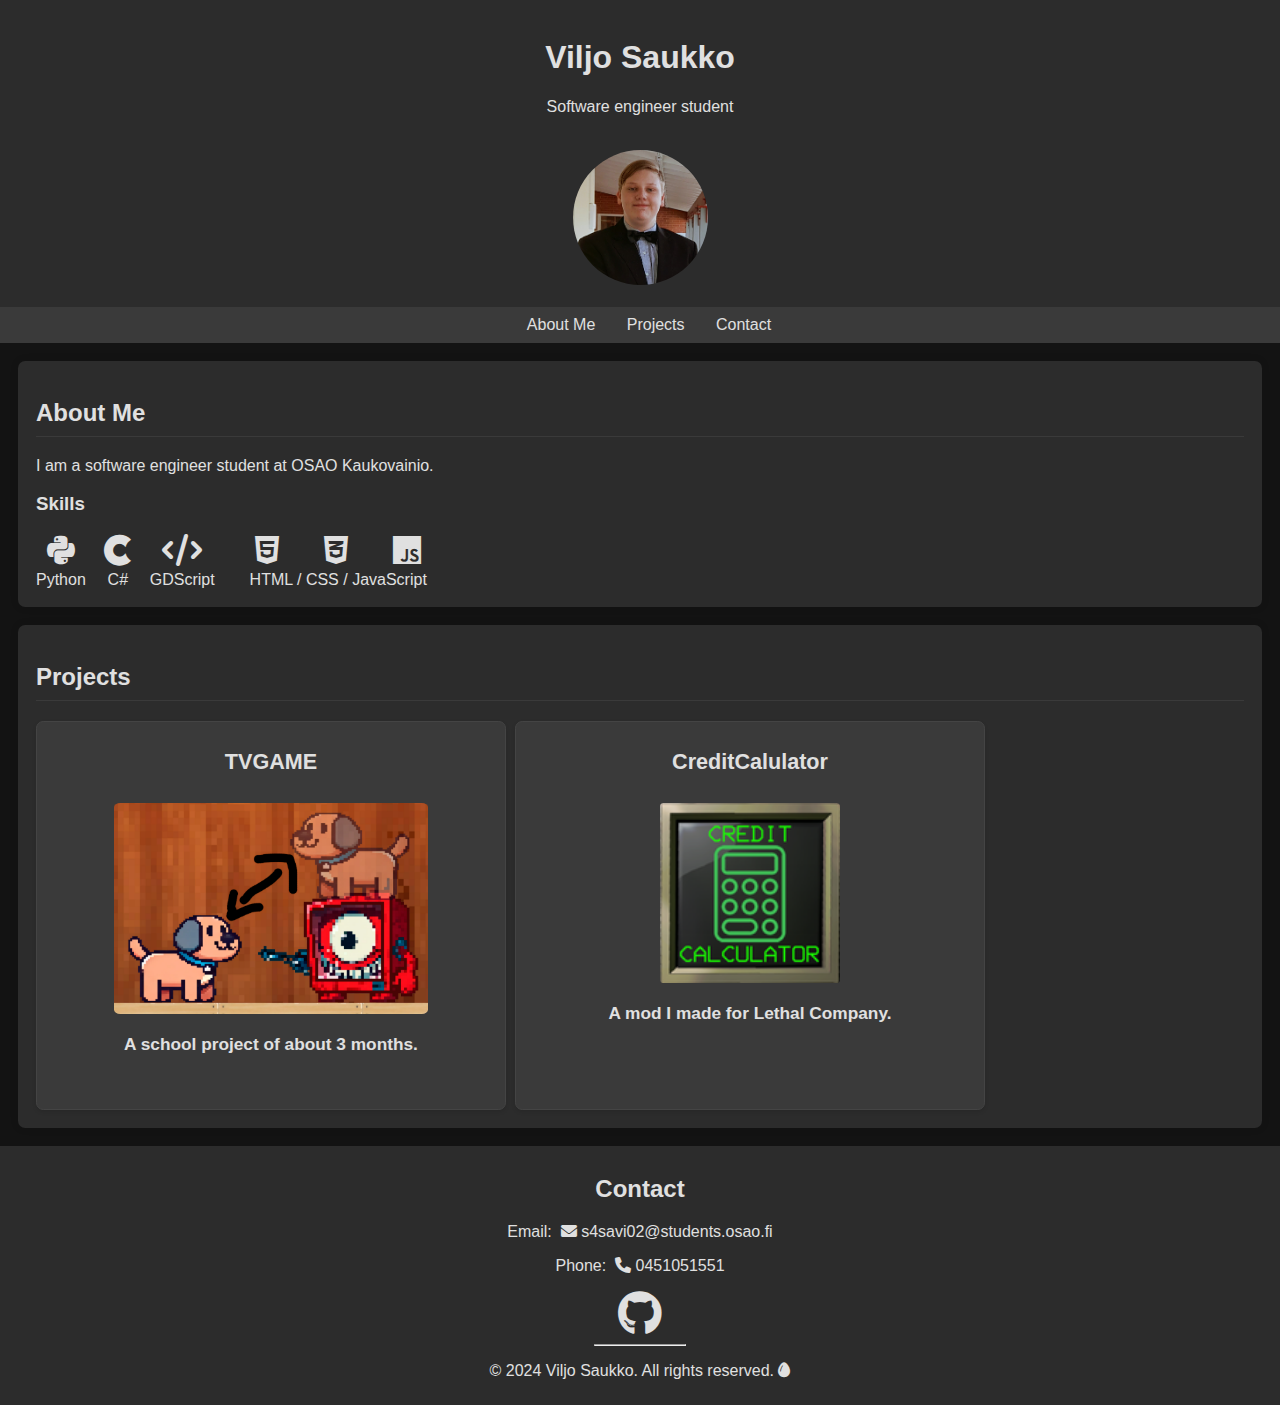
<file: index.html>
<!DOCTYPE html>
<html lang="en">
<head>
    <meta charset="UTF-8">
    <meta name="viewport" content="width=device-width, initial-scale=1.0">
    <title>Viljo Saukko - Portfolio</title>
    <link rel="stylesheet" href="styles.css">
    <link rel="stylesheet" href="https://cdnjs.cloudflare.com/ajax/libs/font-awesome/6.0.0-beta3/css/all.min.css">
</head>
<body>
    <header>
        <h1>Viljo Saukko</h1>
        <p>Software engineer student</p>
        <img id="profile-image" src="bin/images/viljo.jpg" alt="Your Photo">
    </header>
    

    <nav>
        <ul>
            <li><a href="#about">About Me</a></li>
            <li><a href="#projects">Projects</a></li>
            <li><a href="#contact">Contact</a></li>
        </ul>
    </nav>

    <div class="nav-placeholder"></div>

    <section id="about">
        <h2>About Me</h2>
        <p>I am a software engineer student at OSAO Kaukovainio.</p>
        <h3>Skills</h3>
        <div class="skills">
            <div class="skill-item">
                <i class="fab fa-python"></i>
                <span>Python</span>
            </div>
            <div class="skill-item">
                <i class="fab fa-cuttlefish"></i>
                <span>C#</span>
            </div>
            <div class="skill-item">
                <i class="fa-solid fa-code"></i>
                <span>GDScript</span>
            </div>
            <div class="skill-item">
                <div class="skill-icons">
                    <i class="fab fa-html5"></i>
                    <i class="fab fa-css3-alt"></i>
                    <i class="fab fa-js"></i>
                </div>
                <span>HTML / CSS / JavaScript</span>
            </div>
        </div>
    </section>

    <section id="projects">
        <h2>Projects</h2>
        <div class="project-grid">
            <a href="tvgame.html" class="project-item">
                <h2 class="project">TVGAME</h2>
                <img src="bin/images/tvpeli.png" alt="TVGAME" class="tvpic">
                <h3 class="project">A school project of about 3 months.</h3>
            </a>
            <a href="creditcalculator.html" class="project-item">
                <h2 class="project">CreditCalulator</h2>
                <img src="bin/images/CreditCalculator.png" alt="CreditCalculator" class="calcpic">
                <h3 class="project">A mod I made for Lethal Company.</h3>
            </a>
        </div>
    </section>

    <footer id="contact">
        <h2>Contact</h2>
        <p>Email: <i class="fas fa-envelope copy-icon" data-clipboard-text="s4savi02@students.osao.fi"></i> s4savi02@students.osao.fi</p>
        <p>Phone: <i class="fas fa-phone copy-icon" data-clipboard-text="0451051551"></i> 0451051551</p>
        <a class="icon" href="https://github.com/wilhelmi08" target="_blank"><i class="fa-brands fa-github"></i></a>
        <hr class="copyright">
        <p>&copy; 2024 Viljo Saukko. All rights reserved. <i class="fa-solid fa-egg" id="egg-icon"></i></p>
    </footer>

    <script src="script.js"></script>
</body>
</html>
</file>
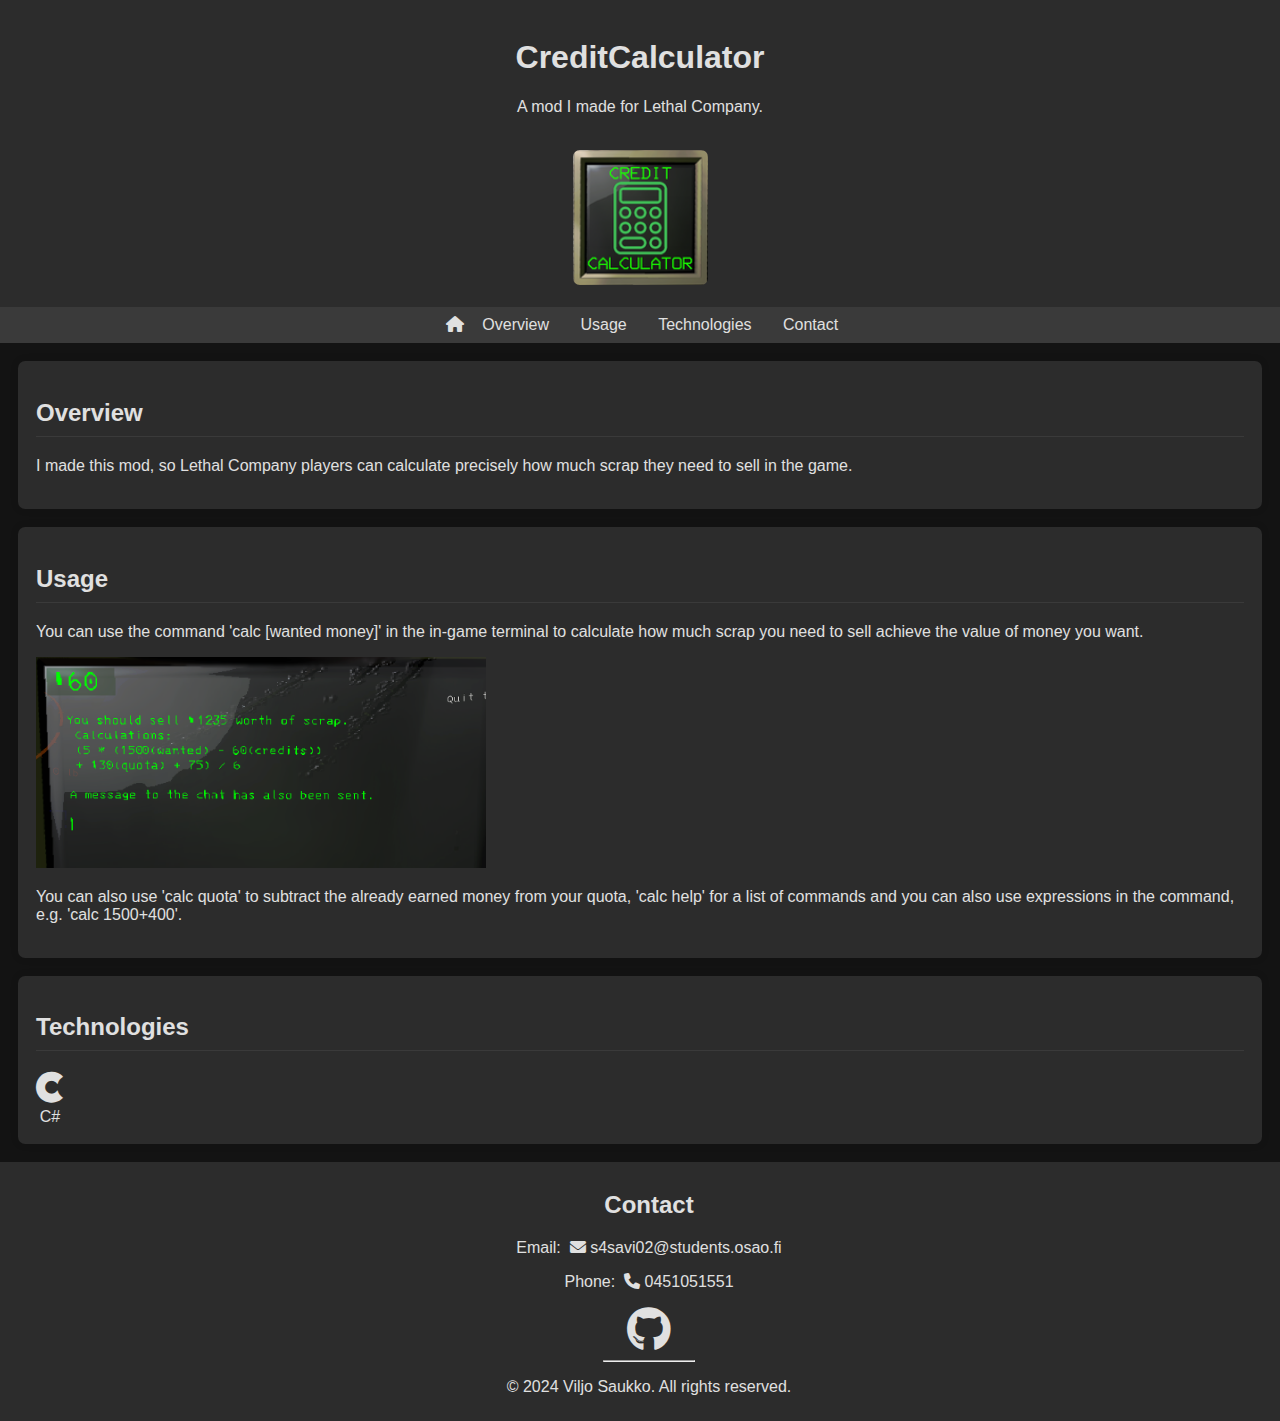
<file: creditcalculator.html>
<!DOCTYPE html>
<html lang="en">
<head>
    <meta charset="UTF-8">
    <meta name="viewport" content="width=device-width, initial-scale=1.0">
    <title>CreditCalculator - Viljo Saukko</title>
    <link rel="stylesheet" href="project-styles.css">
    <link rel="stylesheet" href="https://cdnjs.cloudflare.com/ajax/libs/font-awesome/6.0.0-beta3/css/all.min.css">
</head>
<body>
    <header>
        <h1>CreditCalculator</h1>
        <p>A mod I made for Lethal Company.</p>
        <img id="project-image" src="bin/images/CreditCalculator.png" class="calc" alt="TV GAME">
    </header>

    <nav>
        <ul>
            <a href="index.html"><i class="fa-solid fa-house"></i></a>
            <li><a href="#overview">Overview</a></li>
            <li><a href="#features">Usage</a></li>
            <li><a href="#technologies">Technologies</a></li>
            <li><a href="#contact">Contact</a></li>
        </ul>
    </nav>

    <div class="nav-placeholder"></div>

    <section id="overview">
        <h2>Overview</h2>
        <p>I made this mod, so Lethal Company players can calculate precisely how much scrap they need to sell in the game.</p>
    </section>

    <section id="features">
        <h2>Usage</h2>
            <p>You can use the command 'calc [wanted money]' in the in-game terminal to calculate how much scrap you need to sell achieve the value of money you want.
                <p><img class="calculation" src="bin/images/calc.png"></p>
                You can also use 'calc quota' to subtract the already earned money from your quota, 'calc help' for a list of commands and you can also use expressions in the command, e.g. 'calc 1500+400'.
            </p>
    </section>

    <section id="technologies">
        <h2>Technologies</h2>
        <div class="skills">
            <div class="skill-item">
                <i class="fab fa-cuttlefish"></i>
                <span>C#</span>
            </div>
        </div>
    </section>

    <footer id="contact">
        <h2>Contact</h2>
        <p>Email: <i class="fas fa-envelope copy-icon" data-clipboard-text="s4savi02@students.osao.fi"></i> s4savi02@students.osao.fi</p>
        <p>Phone: <i class="fas fa-phone copy-icon" data-clipboard-text="0451051551"></i> 0451051551</p>
        <a class="icon" href="https://github.com/wilhelmi08" target="_blank"><i class="fa-brands fa-github"></i></a>
        <hr class="copyright">
        <p>&copy; 2024 Viljo Saukko. All rights reserved.</p>
    </footer>

    <script src="tvgame-script.js"></script>
</body>
</html>
</file>
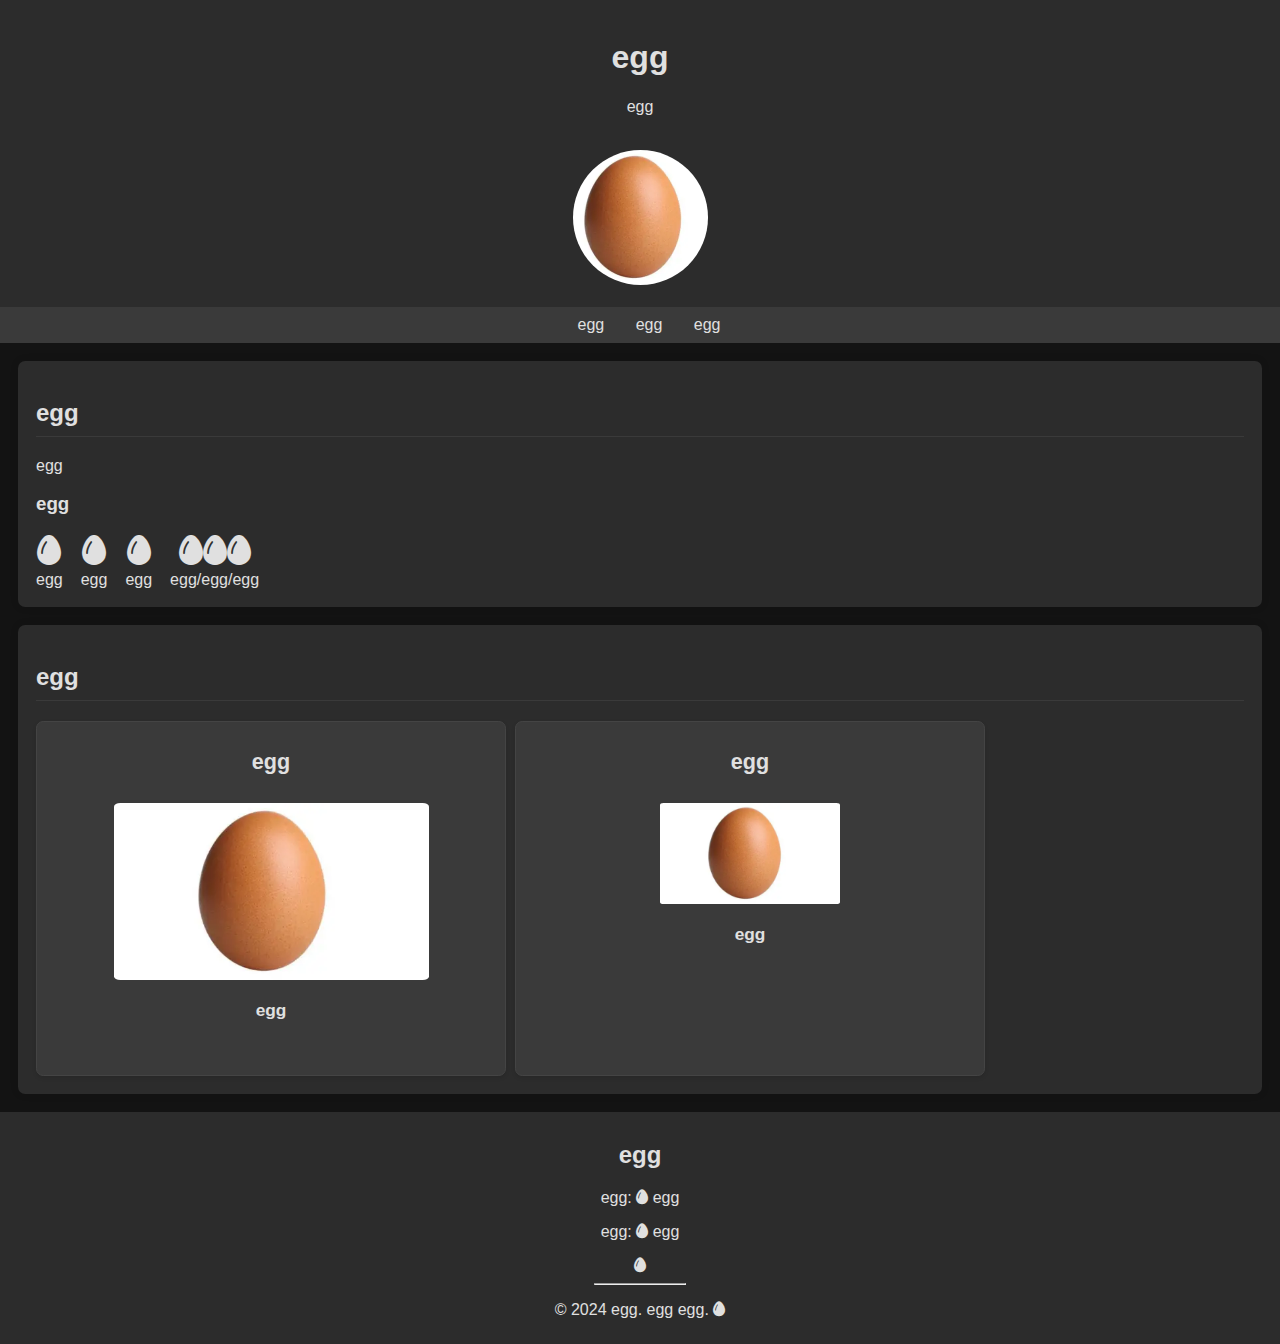
<file: egg.html>
<!DOCTYPE html>
<html lang="en">
<head>
    <meta charset="UTF-8">
    <meta name="viewport" content="width=device-width, initial-scale=1.0">
    <title>egg</title>
    <link rel="stylesheet" href="styles.css">
    <link rel="stylesheet" href="https://cdnjs.cloudflare.com/ajax/libs/font-awesome/6.0.0-beta3/css/all.min.css">
</head>
<body>
    <header>
        <h1>egg</h1>
        <p>egg</p>
        <img id="profile-image" src="bin/images/egg.webp" alt="egg">
    </header>

    <nav>
        <ul>
            <li><a href="#egg">egg</a></li>
            <li><a href="#egg1">egg</a></li>
            <li><a href="#egg2">egg</a></li>
        </ul>
    </nav>

    <div class="nav-placeholder"></div>

    <section id="egg">
        <h2>egg</h2>
        <p>egg</p>
        <h3>egg</h3>
        <div class="skills">
            <div class="skill-item">
                <i class="fa-solid fa-egg" id="egg-icon"></i>
                <span>egg</span>
            </div>
            <div class="skill-item">
                <i class="fa-solid fa-egg" id="egg-icon"></i>
                <span>egg</span>
            </div>
            <div class="skill-item">
                <i class="fa-solid fa-egg" id="egg-icon"></i>
                <span>egg</span>
            </div>
            <div class="skill-item">
                <div class="skill-icons">
                    <i class="fa-solid fa-egg" id="egg-icon"></i>
                    <i class="fa-solid fa-egg" id="egg-icon"></i>
                    <i class="fa-solid fa-egg" id="egg-icon"></i>
                </div>
                <span>egg/egg/egg</span>
            </div>
        </div>
    </section>

    <section id="egg1">
        <h2>egg</h2>
        <div class="project-grid">
            <a class="project-item">
                <h2 class="project">egg</h2>
                <img src="bin/images/egg.webp" id="profile-image" alt="egg" class="tvpic">
                <h3 class="project">egg</h3>
            </a>
            <a class="project-item">
                <h2 class="project">egg</h2>
                <img src="bin/images/egg.webp" id="profile-image" alt="egg" class="calcpic">
                <h3 class="project">egg</h3>
            </a>
        </div>
    </section>

    <footer id="egg2">
        <h2>egg</h2>
        <p>egg: <i class="fa-solid fa-egg" data-clipboard-text="egg"></i> egg</p>
        <p>egg: <i class="fa-solid fa-egg" data-clipboard-text="egg"></i> egg</p>
        <a class="icon" target="_blank"><i class="fa-solid fa-egg" id="egg-icon"></i></a>
        <hr class="copyright">
        <p>&copy; 2024 egg. egg egg. <i class="fa-solid fa-egg" id="egg-icon"></i></p>
    </footer>

    <script src="egg.js"></script>
</body>
</html>
</file>
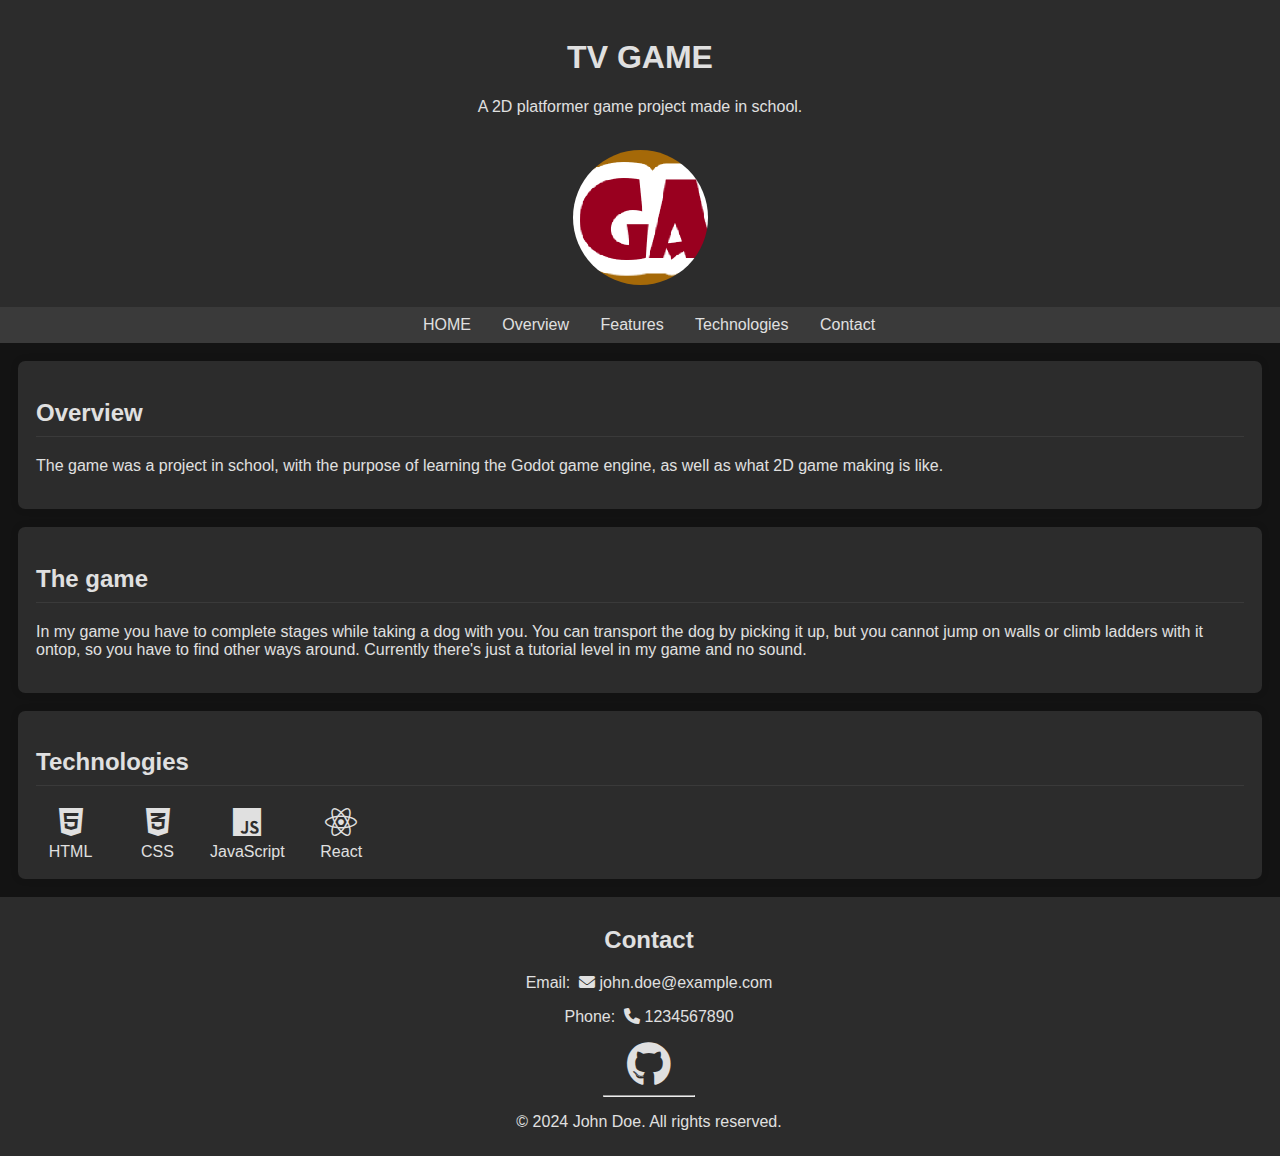
<file: tvgame.html>
<!DOCTYPE html>
<html lang="en">
<head>
    <meta charset="UTF-8">
    <meta name="viewport" content="width=device-width, initial-scale=1.0">
    <title>TV GAME - Viljo Saukko</title>
    <link rel="stylesheet" href="tvgame-styles.css">
    <link rel="stylesheet" href="https://cdnjs.cloudflare.com/ajax/libs/font-awesome/6.0.0-beta3/css/all.min.css">
</head>
<body>
    <header>
        <h1>TV GAME</h1>
        <p>A 2D platformer game project made in school.</p>
        <img id="project-image" src="bin/images/TVGAME.png" alt="TV GAME">
    </header>

    <nav>
        <ul>
            <li><a href="index.html">HOME</a></li>
            <li><a href="#overview">Overview</a></li>
            <li><a href="#features">Features</a></li>
            <li><a href="#technologies">Technologies</a></li>
            <li><a href="#contact">Contact</a></li>
        </ul>
    </nav>

    <div class="nav-placeholder"></div>

    <section id="overview">
        <h2>Overview</h2>
        <p>The game was a project in school, with the purpose of learning the Godot game engine, as well as what 2D game making is like.</p>
    </section>

    <section id="features">
        <h2>The game</h2>
            <p>In my game you have to complete stages while taking a dog with you. You can transport the dog by picking it up, but you cannot jump on walls or climb ladders with it ontop, so you have to find other ways around.

                Currently there's just a tutorial level in my game and no sound.
            </p>
    </section>

    <section id="technologies">
        <h2>Technologies</h2>
        <div class="skills">
            <div class="skill-item">
                <i class="fab fa-html5"></i>
                <span>HTML</span>
            </div>
            <div class="skill-item">
                <i class="fab fa-css3-alt"></i>
                <span>CSS</span>
            </div>
            <div class="skill-item">
                <i class="fab fa-js"></i>
                <span>JavaScript</span>
            </div>
            <div class="skill-item">
                <i class="fab fa-react"></i>
                <span>React</span>
            </div>
        </div>
    </section>

    <footer id="contact">
        <h2>Contact</h2>
        <p>Email: <i class="fas fa-envelope copy-icon" data-clipboard-text="john.doe@example.com"></i> john.doe@example.com</p>
        <p>Phone: <i class="fas fa-phone copy-icon" data-clipboard-text="1234567890"></i> 1234567890</p>
        <a class="icon" href="https://github.com/johndoe" target="_blank"><i class="fa-brands fa-github"></i></a>
        <hr class="copyright">
        <p>&copy; 2024 John Doe. All rights reserved.</p>
    </footer>

    <script src="tvgame-script.js"></script>
</body>
</html>
</file>
<file: styles.css>
body {
    font-family: Verdana, Geneva, Tahoma, sans-serif;
    margin: 0;
    padding: 0;
    background-color: #131313;
    color: #e0e0e0;
}

header {
    text-align: center;
    padding: 2vh;
    background-color: #2c2c2c;
    color: #e0e0e0;
}

header img {
    border-radius: 50%;
    width: 15vh;
    height: 15vh;
    margin-top: 2vh;
    object-fit: cover;
    transition: transform 0.3s ease, width 0.3s ease, height 0.3s ease;
}

header img:hover {
    transform: scale(1.2);
    width: 20vh;
    height: 20vh;
}

nav {
    background-color: #3a3a3a;
    padding: 1vh;
    margin: 0;
    padding-left: 3vh;
}

nav.sticky {
    position: fixed;
    top: 0;
    width: 100%;
    z-index: 1000;
    margin: 0;
    padding: 1vh;
    left: 0;
}

nav ul {
    list-style: none;
    padding: 0;
    margin: 0;
    text-align: center;
}

nav ul li {
    display: inline;
    margin: 0 1.5vh;
}

nav ul li a {
    color: #e0e0e0;
    text-decoration: none;
}

section {
    padding: 2vh;
    margin: 2vh;
    background-color: #2c2c2c;
    border-radius: 0.8vh;
    box-shadow: 0 0 1vh rgba(0, 0, 0, 0.1);
}

section h2 {
    border-bottom: 0.2vh solid #3a3a3a;
    padding-bottom: 1vh;
}

.job, .project {
    margin-bottom: 2vh;
}

footer {
    text-align: center;
    padding: 1vh;
    background-color: #2c2c2c;
    color: #e0e0e0;
    bottom: 0;
}

.nav-placeholder {
    height: 5.2vh;
    display: none;
}

.copyright {
    width: 10vh;
}

.copy-icon {
    cursor: pointer;
    margin-left: 0.5vh;
    color: #e0e0e0;
    transition: transform 0.3s ease, width 0.3s ease, height 0.3s ease;
}

.copy-icon:hover {
    color: #ddd;
    transform: scale(1.2);
}

.icon {
    
    color: #e0e0e0;
}

.fa-github {
    font-size: 5vh;
    transition: transform 0.3s ease, width 0.3s ease, height 0.3s ease;
}

.fa-github:hover {
    transform: scale(1.2);
}

.skills {
    display: flex;
    gap: 2vh;
    margin-top: 1vh;
}

.skill-item {
    display: flex;
    flex-direction: column;
    align-items: center;
    text-align: center;
}

.skill-item i {
    font-size: 2em;
    margin-bottom: 5px;
}

.skill-icons {
    display: flex;
}

.fa-html5, .fa-css3-alt, .fa-js {
    padding-left: 2.5vh;
    padding-right: 2.5vh;
}

.project-grid {
    display: flex;
    flex-wrap: wrap;
    gap: 1vh;
    justify-content: left;
    margin-top: 1vh;
}

.project-item {
    border: 0.1vh solid #444;
    background-color: #3a3a3a;
    padding: 1vh;
    border-radius: 0.8vh;
    text-align: center;
    transition: transform 0.3s ease;
    font-size: 0.9em;
    width: 50vh;
    box-shadow: 0 2px 4px rgba(0, 0, 0, 0.1);
}

.project-item:hover {
    transform: scale(1.05);
}

.project-item h3 {
    margin-bottom: 5vh;
    font-size: 1.2em;
}

.project-item p {
    margin-bottom: 1vh;
    font-size: 0.9em;
}

.project-item a {
    text-decoration: none;
    font-weight: bold;
    font-size: 0.9em;
    color: #3a3a3a;
    all: unset;
    text-decoration: none;
}

.project-item a:hover {
    text-decoration: underline;
}

.tvpic {
    border-radius: 2%;
    max-width: 35vh;
}

.calcpic {
    width: 20vh;
    border-radius: 2%;
}

.project {
    color: #e0e0e0;
    text-decoration: none;
}

a:link {
    text-decoration: none;
}

a:visited {
    text-decoration: none;
}

a:hover {
    text-decoration: none;
}

a:active {
    text-decoration: none;
}

nav a {
    display: inline-block;
    text-decoration: none;
    color: #e0e0e0;
    transition: transform 0.3s ease, width 0.3s ease, height 0.3s ease;
}

nav a:hover {
    transform: scale(1.2);
}

.glow {
    box-shadow: 0 0 10px rgba(255, 255, 255, 0.5);
    transition: box-shadow 0.3s ease;
}

section {
    transition: box-shadow 0.3s ease;
}

.glow {
    box-shadow: 0 0 10px rgba(255, 255, 255, 0.5);
}
</file>
<file: project-styles.css>
body {
    font-family: Verdana, Geneva, Tahoma, sans-serif;
    margin: 0;
    padding: 0;
    background-color: #131313;
    color: #e0e0e0;
}

header {
    text-align: center;
    padding: 2vh;
    background-color: #2c2c2c;
    color: #e0e0e0;
}

.calc {
    border-radius: 5%;
    width: 15vh;
    height: 15vh;
    margin-top: 2vh;
    object-fit: cover;
}

.tv {
    border-radius: 5%;
    width: 22vh;
    height: 15vh;
    margin-top: 2vh;
    object-fit: cover;
}

.calculation {
    width: 50vh;
}

nav {
    background-color: #3a3a3a;
    padding: 1vh;
    margin: 0;
    padding-left: 3vh;
}

nav.sticky {
    position: fixed;
    top: 0;
    width: 100%;
    z-index: 1000;
    margin: 0;
    padding: 1vh;
    left: 0;
}

nav ul {
    list-style: none;
    padding: 0;
    margin: 0;
    text-align: center;
}

nav ul li {
    display: inline;
    margin: 0 1.5vh;
}

nav ul li a {
    color: #e0e0e0;
    text-decoration: none;
}

section {
    padding: 2vh;
    margin: 2vh;
    background-color: #2c2c2c;
    border-radius: 0.8vh;
    box-shadow: 0 0 1vh rgba(0, 0, 0, 0.1);
}

section h2 {
    border-bottom: 0.2vh solid #3a3a3a;
    padding-bottom: 1vh;
}

footer {
    text-align: center;
    padding: 1vh;
    background-color: #2c2c2c;
    color: #e0e0e0;
    width: 100%;
    bottom: 0;
}

.nav-placeholder {
    height: 5.2vh;
    display: none;
}

.copyright {
    width: 10vh;
}

.copy-icon {
    cursor: pointer;
    margin-left: 0.5vh;
    color: #e0e0e0;
    transition: transform 0.3s ease, width 0.3s ease, height 0.3s ease;
}

.copy-icon:hover {
    color: #ddd;
    transform: scale(1.2);
}

.icon {
    color: #e0e0e0;
}

.fa-github {
    font-size: 5vh;
    transition: transform 0.3s ease, width 0.3s ease, height 0.3s ease;
}

.fa-github:hover {
    transform: scale(1.2);
}

.skills {
    display: flex;
    gap: 2vh;
    margin-top: 1vh;
}

.skill-item {
    display: flex;
    flex-direction: column;
    align-items: center;
    text-align: center;
}

.skill-item i {
    font-size: 2em;
    margin-bottom: 5px;
}

.skill-icons {
    display: flex;
}

.fa-html5, .fa-css3-alt, .fa-js, .fa-react {
    padding-left: 2.5vh;
    padding-right: 2.5vh;
}

.glow {
    box-shadow: 0 0 10px rgba(255, 255, 255, 0.5);
    transition: box-shadow 0.3s ease;
}

section {
    transition: box-shadow 0.3s ease;
}

.glow {
    box-shadow: 0 0 10px rgba(255, 255, 255, 0.5);
}

nav a {
    display: inline-block;
    text-decoration: none;
    color: #e0e0e0;
    transition: transform 0.3s ease, width 0.3s ease, height 0.3s ease;
}

nav a:hover {
    transform: scale(1.2);
}
</file>
<file: tvgame-styles.css>
body {
    font-family: Verdana, Geneva, Tahoma, sans-serif;
    margin: 0;
    padding: 0;
    background-color: #131313;
    color: #e0e0e0;
}

header {
    text-align: center;
    padding: 2vh;
    background-color: #2c2c2c;
    color: #e0e0e0;
}

header img {
    border-radius: 50%;
    width: 15vh;
    height: 15vh;
    margin-top: 2vh;
    object-fit: cover;
    transition: transform 0.3s ease, width 0.3s ease, height 0.3s ease;
}

header img:hover {
    transform: scale(1.2);
    width: 20vh;
    height: 20vh;
}

nav {
    background-color: #3a3a3a;
    padding: 1vh;
    margin: 0;
    padding-left: 3vh;
}

nav.sticky {
    position: fixed;
    top: 0;
    width: 100%;
    z-index: 1000;
    margin: 0;
    padding: 1vh;
    left: 0;
}

nav ul {
    list-style: none;
    padding: 0;
    margin: 0;
    text-align: center;
}

nav ul li {
    display: inline;
    margin: 0 1.5vh;
}

nav ul li a {
    color: #e0e0e0;
    text-decoration: none;
}

section {
    padding: 2vh;
    margin: 2vh;
    background-color: #2c2c2c;
    border-radius: 0.8vh;
    box-shadow: 0 0 1vh rgba(0, 0, 0, 0.1);
}

section h2 {
    border-bottom: 0.2vh solid #3a3a3a;
    padding-bottom: 1vh;
}

footer {
    text-align: center;
    padding: 1vh;
    background-color: #2c2c2c;
    color: #e0e0e0;
    width: 100%;
    bottom: 0;
}

.nav-placeholder {
    height: 5.2vh;
    display: none;
}

.copyright {
    width: 10vh;
}

.copy-icon {
    cursor: pointer;
    margin-left: 0.5vh;
    color: #e0e0e0;
}

.copy-icon:hover {
    color: #ddd;
}

.icon {
    color: #e0e0e0;
}

.fa-github {
    font-size: 5vh;
}

.skills {
    display: flex;
    gap: 2vh;
    margin-top: 1vh;
}

.skill-item {
    display: flex;
    flex-direction: column;
    align-items: center;
    text-align: center;
}

.skill-item i {
    font-size: 2em;
    margin-bottom: 5px;
}

.skill-icons {
    display: flex;
}

.fa-html5, .fa-css3-alt, .fa-js, .fa-react {
    padding-left: 2.5vh;
    padding-right: 2.5vh;
}

.glow {
    box-shadow: 0 0 10px rgba(255, 255, 255, 0.5);
    transition: box-shadow 0.3s ease;
}

section {
    transition: box-shadow 0.3s ease;
}

.glow {
    box-shadow: 0 0 10px rgba(255, 255, 255, 0.5);
}
</file>
